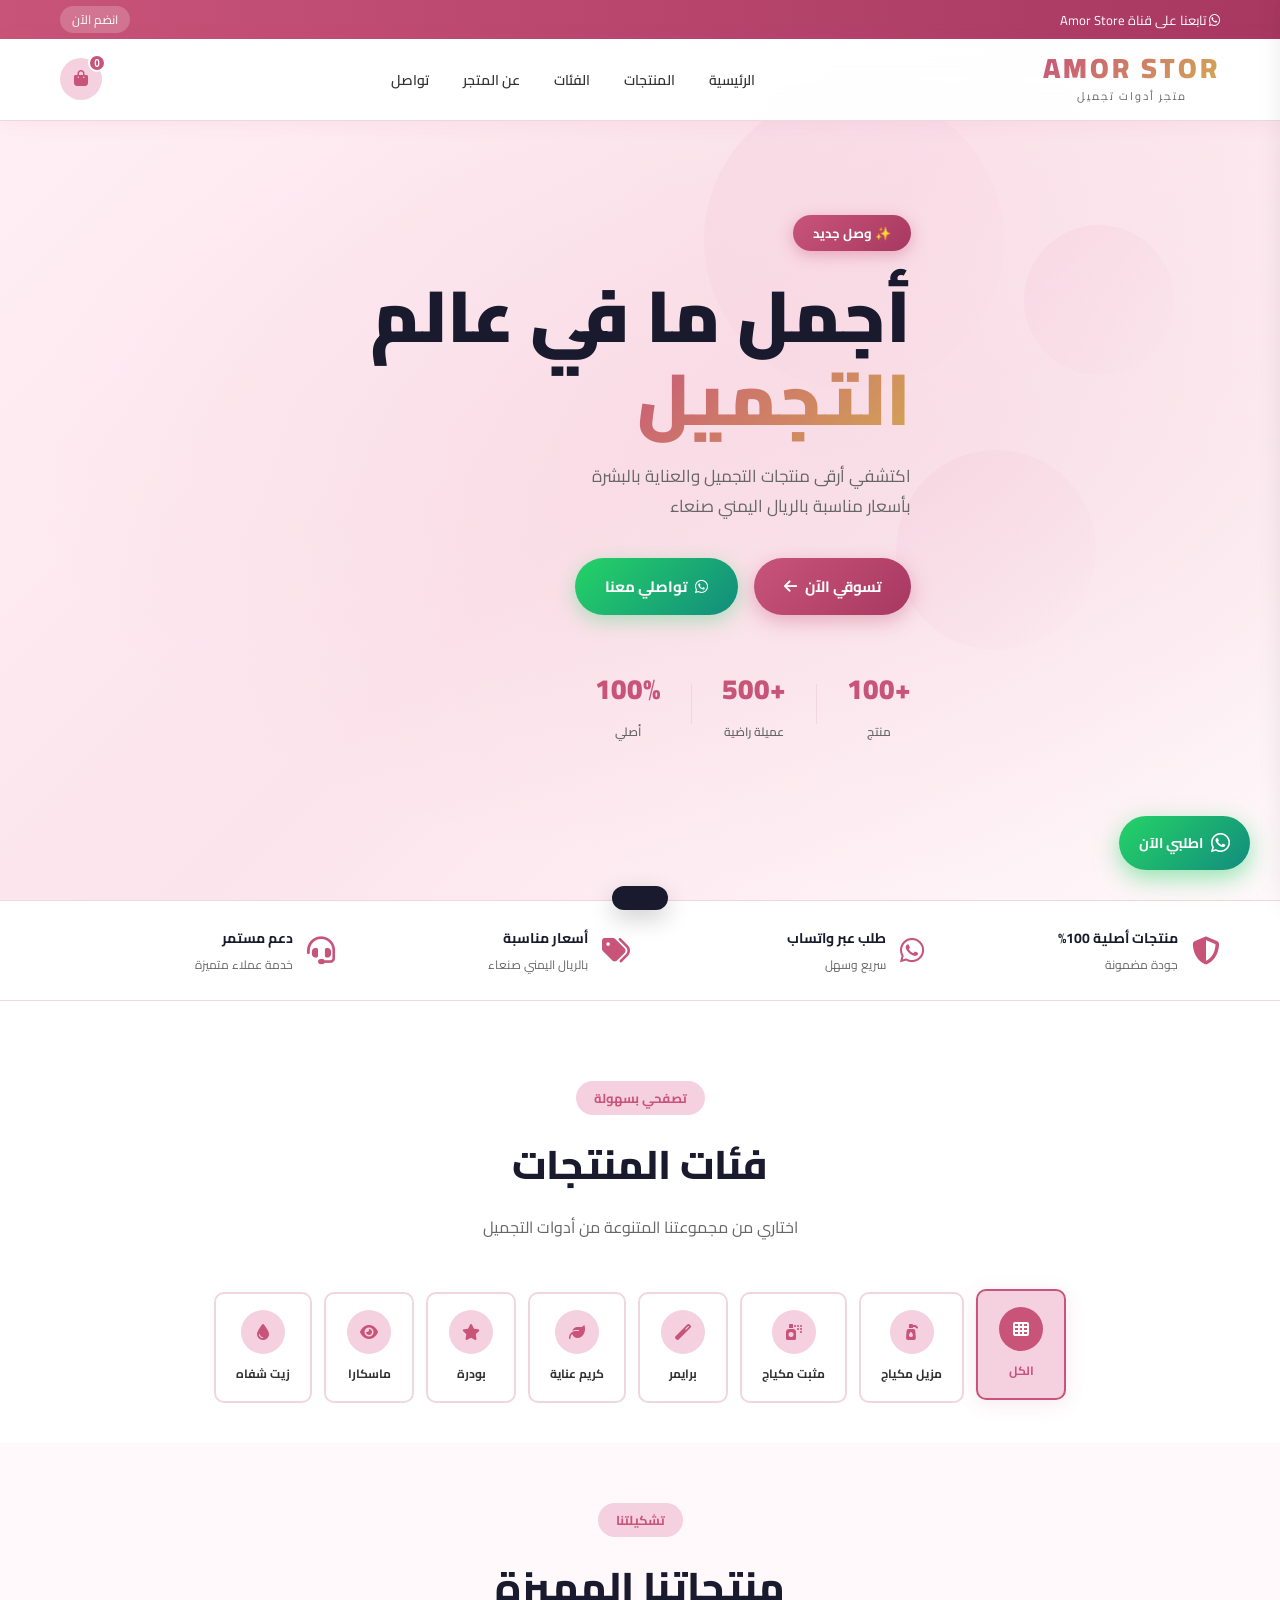
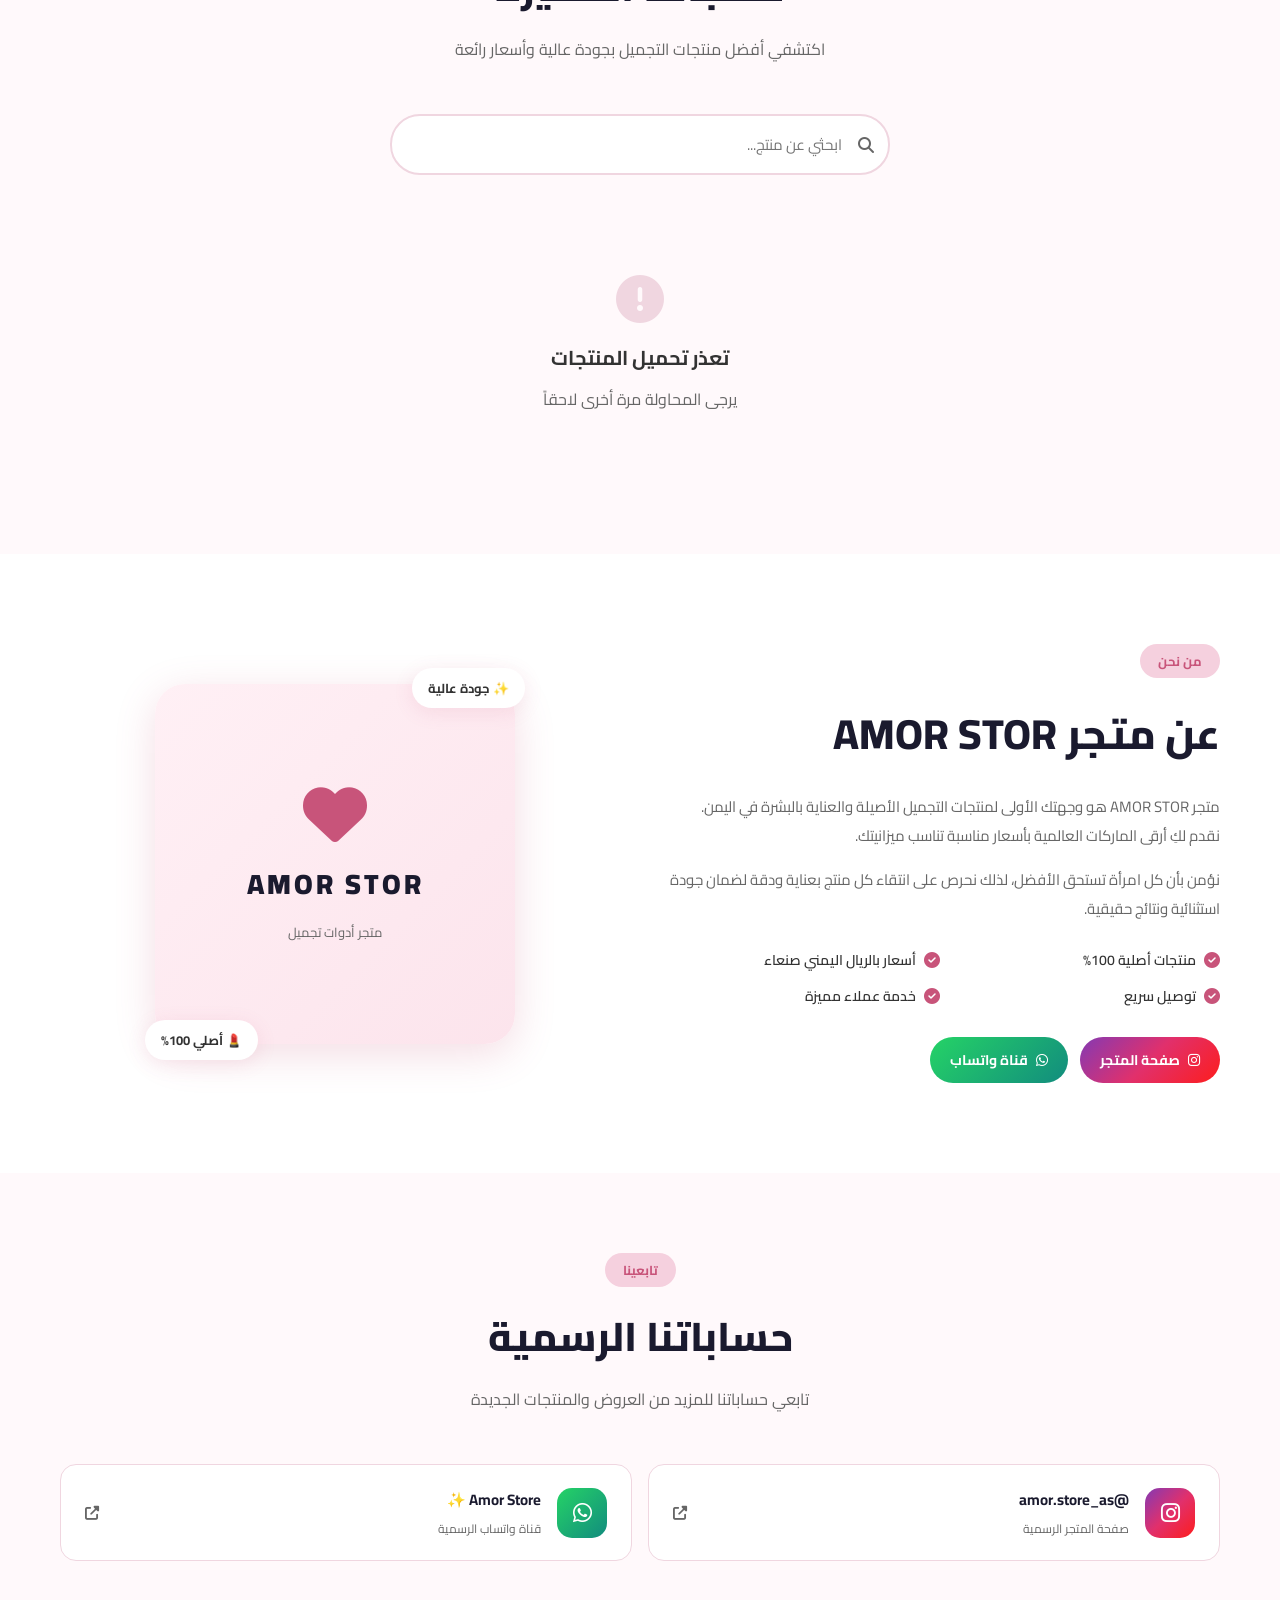
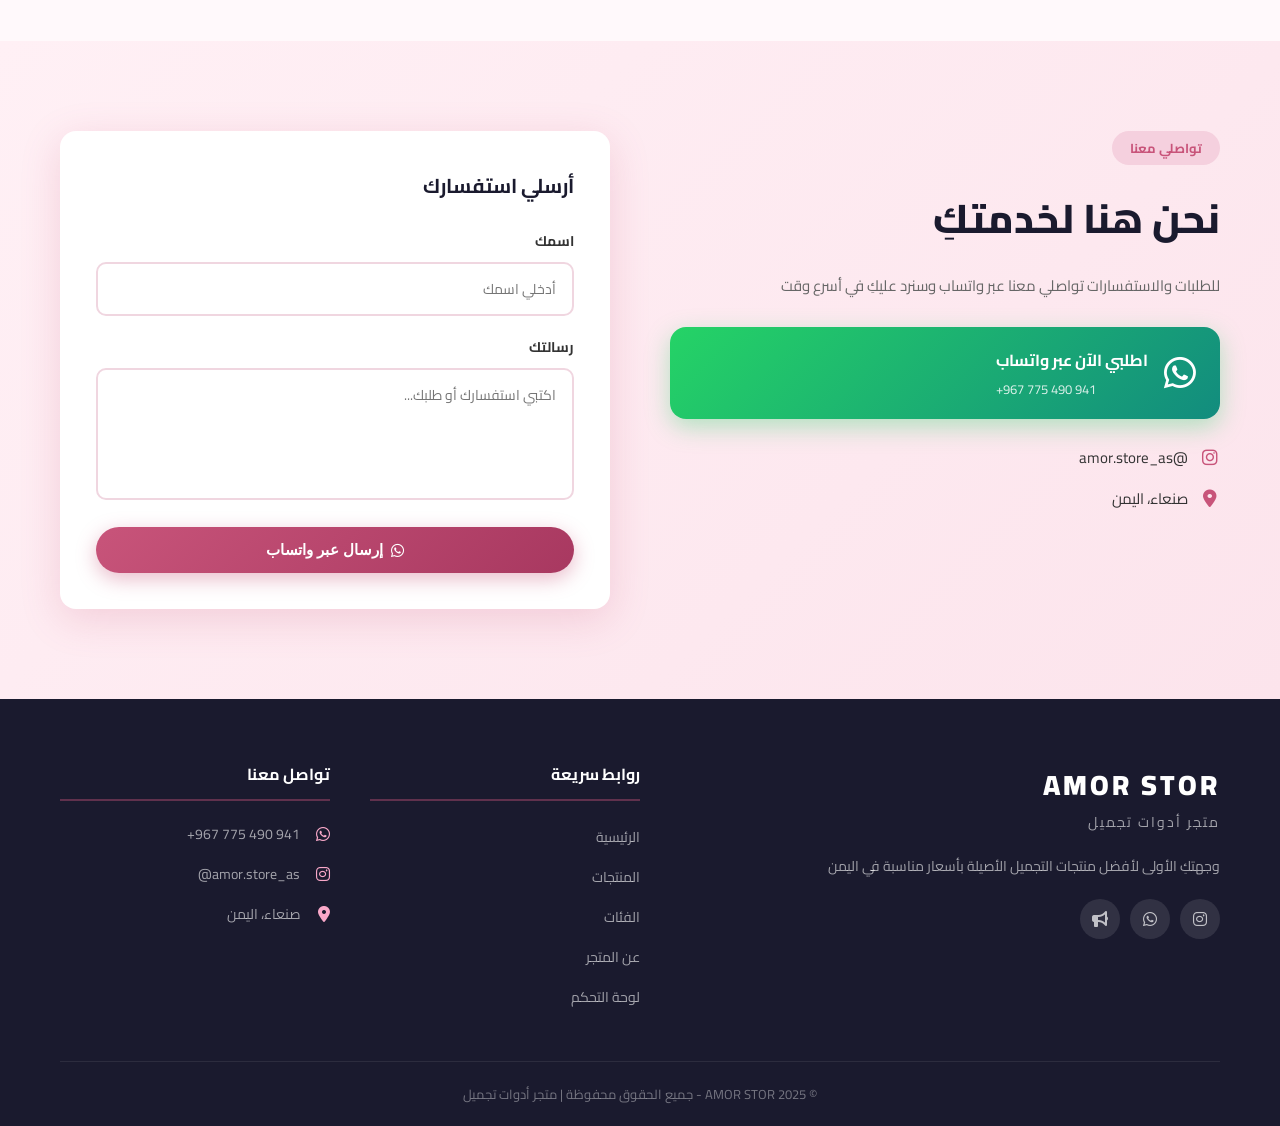
<file: index.html>
<!DOCTYPE html>
<html lang="ar" dir="rtl">
<head>
    <meta charset="UTF-8">
    <meta name="viewport" content="width=device-width, initial-scale=1.0">
    <title>AMOR STOR - متجر أدوات تجميل</title>
    <link rel="preconnect" href="https://fonts.googleapis.com">
    <link href="https://fonts.googleapis.com/css2?family=Cairo:wght@300;400;500;600;700;800;900&family=Playfair+Display:wght@400;700&display=swap" rel="stylesheet">
    <link rel="stylesheet" href="https://cdn.jsdelivr.net/npm/@fortawesome/fontawesome-free@6.4.0/css/all.min.css">
    <link rel="stylesheet" href="css/style.css">
</head>
<body>

    <!-- Header -->
    <header class="header" id="header">
        <div class="header-top">
            <div class="container">
                <div class="header-top-content">
                    <span><i class="fab fa-whatsapp"></i> تابعنا على قناة Amor Store</span>
                    <a href="https://whatsapp.com/channel/0029Vb7rcLSCRs1hEdObvf0m" target="_blank" class="header-link">انضم الآن</a>
                </div>
            </div>
        </div>
        <div class="header-main">
            <div class="container">
                <div class="header-content">
                    <div class="logo">
                        <h1 class="logo-name">AMOR STOR</h1>
                        <p class="logo-sub">متجر أدوات تجميل</p>
                    </div>
                    <nav class="nav" id="nav">
                        <ul>
                            <li><a href="#home">الرئيسية</a></li>
                            <li><a href="#products">المنتجات</a></li>
                            <li><a href="#categories">الفئات</a></li>
                            <li><a href="#about">عن المتجر</a></li>
                            <li><a href="#contact">تواصل</a></li>
                        </ul>
                    </nav>
                    <div class="header-actions">
                        <button class="cart-btn" id="cartBtn">
                            <i class="fas fa-shopping-bag"></i>
                            <span class="cart-count" id="cartCount">0</span>
                        </button>
                        <button class="menu-btn" id="menuBtn">
                            <i class="fas fa-bars"></i>
                        </button>
                    </div>
                </div>
            </div>
        </div>
    </header>

    <!-- Mobile Nav -->
    <div class="mobile-nav" id="mobileNav">
        <button class="close-nav" id="closeNav"><i class="fas fa-times"></i></button>
        <ul>
            <li><a href="#home" onclick="closeMobileNav()">الرئيسية</a></li>
            <li><a href="#products" onclick="closeMobileNav()">المنتجات</a></li>
            <li><a href="#categories" onclick="closeMobileNav()">الفئات</a></li>
            <li><a href="#about" onclick="closeMobileNav()">عن المتجر</a></li>
            <li><a href="#contact" onclick="closeMobileNav()">تواصل معنا</a></li>
        </ul>
        <div class="mobile-nav-social">
            <a href="https://www.instagram.com/amor.store_as" target="_blank"><i class="fab fa-instagram"></i></a>
            <a href="https://wa.me/967775490941" target="_blank"><i class="fab fa-whatsapp"></i></a>
        </div>
    </div>
    <div class="nav-overlay" id="navOverlay" onclick="closeMobileNav()"></div>

    <!-- Hero Section -->
    <section class="hero" id="home">
        <div class="hero-bg"></div>
        <div class="container">
            <div class="hero-content">
                <span class="hero-badge">✨ وصل جديد</span>
                <h2 class="hero-title">أجمل ما في عالم<br><span>التجميل</span></h2>
                <p class="hero-desc">اكتشفي أرقى منتجات التجميل والعناية بالبشرة<br>بأسعار مناسبة بالريال اليمني صنعاء</p>
                <div class="hero-btns">
                    <a href="#products" class="btn-primary">تسوقي الآن <i class="fas fa-arrow-left"></i></a>
                    <a href="https://wa.me/967775490941" target="_blank" class="btn-whatsapp"><i class="fab fa-whatsapp"></i> تواصلي معنا</a>
                </div>
                <div class="hero-stats">
                    <div class="stat">
                        <span class="stat-num">+100</span>
                        <span class="stat-label">منتج</span>
                    </div>
                    <div class="stat-divider"></div>
                    <div class="stat">
                        <span class="stat-num">+500</span>
                        <span class="stat-label">عميلة راضية</span>
                    </div>
                    <div class="stat-divider"></div>
                    <div class="stat">
                        <span class="stat-num">100%</span>
                        <span class="stat-label">أصلي</span>
                    </div>
                </div>
            </div>
        </div>
        <div class="hero-shapes">
            <div class="shape shape-1"></div>
            <div class="shape shape-2"></div>
            <div class="shape shape-3"></div>
        </div>
    </section>

    <!-- Features Bar -->
    <section class="features-bar">
        <div class="container">
            <div class="features-grid">
                <div class="feature-item">
                    <i class="fas fa-shield-alt"></i>
                    <div>
                        <h4>منتجات أصلية 100%</h4>
                        <p>جودة مضمونة</p>
                    </div>
                </div>
                <div class="feature-item">
                    <i class="fab fa-whatsapp"></i>
                    <div>
                        <h4>طلب عبر واتساب</h4>
                        <p>سريع وسهل</p>
                    </div>
                </div>
                <div class="feature-item">
                    <i class="fas fa-tags"></i>
                    <div>
                        <h4>أسعار مناسبة</h4>
                        <p>بالريال اليمني صنعاء</p>
                    </div>
                </div>
                <div class="feature-item">
                    <i class="fas fa-headset"></i>
                    <div>
                        <h4>دعم مستمر</h4>
                        <p>خدمة عملاء متميزة</p>
                    </div>
                </div>
            </div>
        </div>
    </section>

    <!-- Categories -->
    <section class="categories" id="categories">
        <div class="container">
            <div class="section-header">
                <span class="section-tag">تصفحي بسهولة</span>
                <h2>فئات المنتجات</h2>
                <p>اختاري من مجموعتنا المتنوعة من أدوات التجميل</p>
            </div>
            <div class="categories-grid" id="categoriesGrid">
                <div class="category-card active" data-cat="all">
                    <div class="cat-icon"><i class="fas fa-th"></i></div>
                    <span>الكل</span>
                </div>
                <div class="category-card" data-cat="مزيل مكياج">
                    <div class="cat-icon"><i class="fas fa-pump-soap"></i></div>
                    <span>مزيل مكياج</span>
                </div>
                <div class="category-card" data-cat="مثبت مكياج">
                    <div class="cat-icon"><i class="fas fa-spray-can"></i></div>
                    <span>مثبت مكياج</span>
                </div>
                <div class="category-card" data-cat="برايمر">
                    <div class="cat-icon"><i class="fas fa-magic"></i></div>
                    <span>برايمر</span>
                </div>
                <div class="category-card" data-cat="كريم عناية">
                    <div class="cat-icon"><i class="fas fa-leaf"></i></div>
                    <span>كريم عناية</span>
                </div>
                <div class="category-card" data-cat="بودرة">
                    <div class="cat-icon"><i class="fas fa-star"></i></div>
                    <span>بودرة</span>
                </div>
                <div class="category-card" data-cat="ماسكارا">
                    <div class="cat-icon"><i class="fas fa-eye"></i></div>
                    <span>ماسكارا</span>
                </div>
                <div class="category-card" data-cat="زيت شفاه">
                    <div class="cat-icon"><i class="fas fa-tint"></i></div>
                    <span>زيت شفاه</span>
                </div>
            </div>
        </div>
    </section>

    <!-- Products Section -->
    <section class="products-section" id="products">
        <div class="container">
            <div class="section-header">
                <span class="section-tag">تشكيلتنا</span>
                <h2>منتجاتنا المميزة</h2>
                <p>اكتشفي أفضل منتجات التجميل بجودة عالية وأسعار رائعة</p>
            </div>
            <div class="search-bar">
                <i class="fas fa-search"></i>
                <input type="text" id="searchInput" placeholder="ابحثي عن منتج..." oninput="filterProducts()">
            </div>
            <div class="products-grid" id="productsGrid">
                <!-- Products loaded dynamically -->
                <div class="loading-spinner">
                    <div class="spinner"></div>
                    <p>جاري تحميل المنتجات...</p>
                </div>
            </div>
            <div class="load-more-container" id="loadMoreContainer" style="display:none;">
                <button class="btn-load-more" id="loadMoreBtn" onclick="loadMore()">تحميل المزيد <i class="fas fa-chevron-down"></i></button>
            </div>
        </div>
    </section>

    <!-- About Section -->
    <section class="about" id="about">
        <div class="container">
            <div class="about-grid">
                <div class="about-content">
                    <span class="section-tag">من نحن</span>
                    <h2>عن متجر AMOR STOR</h2>
                    <p>متجر AMOR STOR هو وجهتك الأولى لمنتجات التجميل الأصيلة والعناية بالبشرة في اليمن. نقدم لكِ أرقى الماركات العالمية بأسعار مناسبة تناسب ميزانيتك.</p>
                    <p>نؤمن بأن كل امرأة تستحق الأفضل، لذلك نحرص على انتقاء كل منتج بعناية ودقة لضمان جودة استثنائية ونتائج حقيقية.</p>
                    <div class="about-features">
                        <div class="about-feat"><i class="fas fa-check-circle"></i> منتجات أصلية 100%</div>
                        <div class="about-feat"><i class="fas fa-check-circle"></i> أسعار بالريال اليمني صنعاء</div>
                        <div class="about-feat"><i class="fas fa-check-circle"></i> توصيل سريع</div>
                        <div class="about-feat"><i class="fas fa-check-circle"></i> خدمة عملاء مميزة</div>
                    </div>
                    <div class="about-social">
                        <a href="https://www.instagram.com/amor.store_as" target="_blank" class="social-btn instagram">
                            <i class="fab fa-instagram"></i> صفحة المتجر
                        </a>
                        <a href="https://whatsapp.com/channel/0029Vb7rcLSCRs1hEdObvf0m" target="_blank" class="social-btn whatsapp">
                            <i class="fab fa-whatsapp"></i> قناة واتساب
                        </a>
                    </div>
                </div>
                <div class="about-image">
                    <div class="about-img-box">
                        <div class="about-badge-1">✨ جودة عالية</div>
                        <div class="about-badge-2">💄 أصلي 100%</div>
                        <div class="about-img-inner">
                            <i class="fas fa-heart"></i>
                            <span>AMOR STOR</span>
                            <small>متجر أدوات تجميل</small>
                        </div>
                    </div>
                </div>
            </div>
        </div>
    </section>

    <!-- Instagram Section -->
    <section class="instagram-section">
        <div class="container">
            <div class="section-header">
                <span class="section-tag">تابعينا</span>
                <h2>حساباتنا الرسمية</h2>
                <p>تابعي حساباتنا للمزيد من العروض والمنتجات الجديدة</p>
            </div>
            <div class="instagram-cards">
                <a href="https://www.instagram.com/amor.store_as" target="_blank" class="insta-card">
                    <div class="insta-icon"><i class="fab fa-instagram"></i></div>
                    <div class="insta-info">
                        <h4>@amor.store_as</h4>
                        <p>صفحة المتجر الرسمية</p>
                    </div>
                    <i class="fas fa-external-link-alt"></i>
                </a>
                <a href="https://whatsapp.com/channel/0029Vb7rcLSCRs1hEdObvf0m" target="_blank" class="insta-card whatsapp-card">
                    <div class="insta-icon whatsapp-icon"><i class="fab fa-whatsapp"></i></div>
                    <div class="insta-info">
                        <h4>Amor Store ✨</h4>
                        <p>قناة واتساب الرسمية</p>
                    </div>
                    <i class="fas fa-external-link-alt"></i>
                </a>
            </div>
        </div>
    </section>

    <!-- Contact Section -->
    <section class="contact" id="contact">
        <div class="container">
            <div class="contact-grid">
                <div class="contact-info">
                    <span class="section-tag">تواصلي معنا</span>
                    <h2>نحن هنا لخدمتكِ</h2>
                    <p>للطلبات والاستفسارات تواصلي معنا عبر واتساب وسنرد عليكِ في أسرع وقت</p>
                    <a href="https://wa.me/967775490941" target="_blank" class="whatsapp-big-btn">
                        <i class="fab fa-whatsapp"></i>
                        <div>
                            <span>اطلبي الآن عبر واتساب</span>
                            <small>+967 775 490 941</small>
                        </div>
                    </a>
                    <div class="contact-details">
                        <div class="contact-item">
                            <i class="fab fa-instagram"></i>
                            <span>@amor.store_as</span>
                        </div>
                        <div class="contact-item">
                            <i class="fas fa-map-marker-alt"></i>
                            <span>صنعاء، اليمن</span>
                        </div>
                    </div>
                </div>
                <div class="contact-form-box">
                    <h3>أرسلي استفسارك</h3>
                    <form id="contactForm" onsubmit="sendWhatsApp(event)">
                        <div class="form-group">
                            <label>اسمك</label>
                            <input type="text" id="userName" placeholder="أدخلي اسمك" required>
                        </div>
                        <div class="form-group">
                            <label>رسالتك</label>
                            <textarea id="userMessage" placeholder="اكتبي استفسارك أو طلبك..." required rows="4"></textarea>
                        </div>
                        <button type="submit" class="btn-primary full-width">
                            <i class="fab fa-whatsapp"></i> إرسال عبر واتساب
                        </button>
                    </form>
                </div>
            </div>
        </div>
    </section>

    <!-- Footer -->
    <footer class="footer">
        <div class="container">
            <div class="footer-grid">
                <div class="footer-brand">
                    <h3 class="footer-logo">AMOR STOR</h3>
                    <p class="footer-logo-sub">متجر أدوات تجميل</p>
                    <p>وجهتكِ الأولى لأفضل منتجات التجميل الأصيلة بأسعار مناسبة في اليمن</p>
                    <div class="footer-social">
                        <a href="https://www.instagram.com/amor.store_as" target="_blank"><i class="fab fa-instagram"></i></a>
                        <a href="https://wa.me/967775490941" target="_blank"><i class="fab fa-whatsapp"></i></a>
                        <a href="https://whatsapp.com/channel/0029Vb7rcLSCRs1hEdObvf0m" target="_blank"><i class="fas fa-bullhorn"></i></a>
                    </div>
                </div>
                <div class="footer-links">
                    <h4>روابط سريعة</h4>
                    <ul>
                        <li><a href="#home">الرئيسية</a></li>
                        <li><a href="#products">المنتجات</a></li>
                        <li><a href="#categories">الفئات</a></li>
                        <li><a href="#about">عن المتجر</a></li>
                        <li><a href="admin.html">لوحة التحكم</a></li>
                    </ul>
                </div>
                <div class="footer-contact">
                    <h4>تواصل معنا</h4>
                    <div class="footer-contact-item">
                        <i class="fab fa-whatsapp"></i>
                        <a href="https://wa.me/967775490941">+967 775 490 941</a>
                    </div>
                    <div class="footer-contact-item">
                        <i class="fab fa-instagram"></i>
                        <a href="https://www.instagram.com/amor.store_as" target="_blank">@amor.store_as</a>
                    </div>
                    <div class="footer-contact-item">
                        <i class="fas fa-map-marker-alt"></i>
                        <span>صنعاء، اليمن</span>
                    </div>
                </div>
            </div>
            <div class="footer-bottom">
                <p>© 2025 AMOR STOR - جميع الحقوق محفوظة | متجر أدوات تجميل</p>
            </div>
        </div>
    </footer>

    <!-- Cart Modal -->
    <div class="cart-modal" id="cartModal">
        <div class="cart-overlay" onclick="toggleCart()"></div>
        <div class="cart-panel">
            <div class="cart-header">
                <h3><i class="fas fa-shopping-bag"></i> سلة المشتريات</h3>
                <button onclick="toggleCart()"><i class="fas fa-times"></i></button>
            </div>
            <div class="cart-body" id="cartBody">
                <div class="empty-cart">
                    <i class="fas fa-shopping-bag"></i>
                    <p>سلتك فارغة</p>
                    <a href="#products" onclick="toggleCart()" class="btn-primary">تسوقي الآن</a>
                </div>
            </div>
            <div class="cart-footer" id="cartFooter" style="display:none;">
                <div class="cart-total">
                    <span>الإجمالي:</span>
                    <strong id="cartTotal">0 ريال</strong>
                </div>
                <button class="whatsapp-order-btn" onclick="orderViaWhatsApp()">
                    <i class="fab fa-whatsapp"></i> اطلبي عبر واتساب
                </button>
            </div>
        </div>
    </div>

    <!-- Product Quick View Modal -->
    <div class="product-modal" id="productModal">
        <div class="modal-overlay" onclick="closeProductModal()"></div>
        <div class="modal-content">
            <button class="modal-close" onclick="closeProductModal()"><i class="fas fa-times"></i></button>
            <div id="modalContent"></div>
        </div>
    </div>

    <!-- Toast Notification -->
    <div class="toast" id="toast"></div>

    <!-- WhatsApp Float Button -->
    <a href="https://wa.me/967775490941" target="_blank" class="whatsapp-float">
        <i class="fab fa-whatsapp"></i>
        <span>اطلبي الآن</span>
    </a>

    <script src="js/db.js"></script>
    <script src="js/main.js"></script>
</body>
</html>
</file>
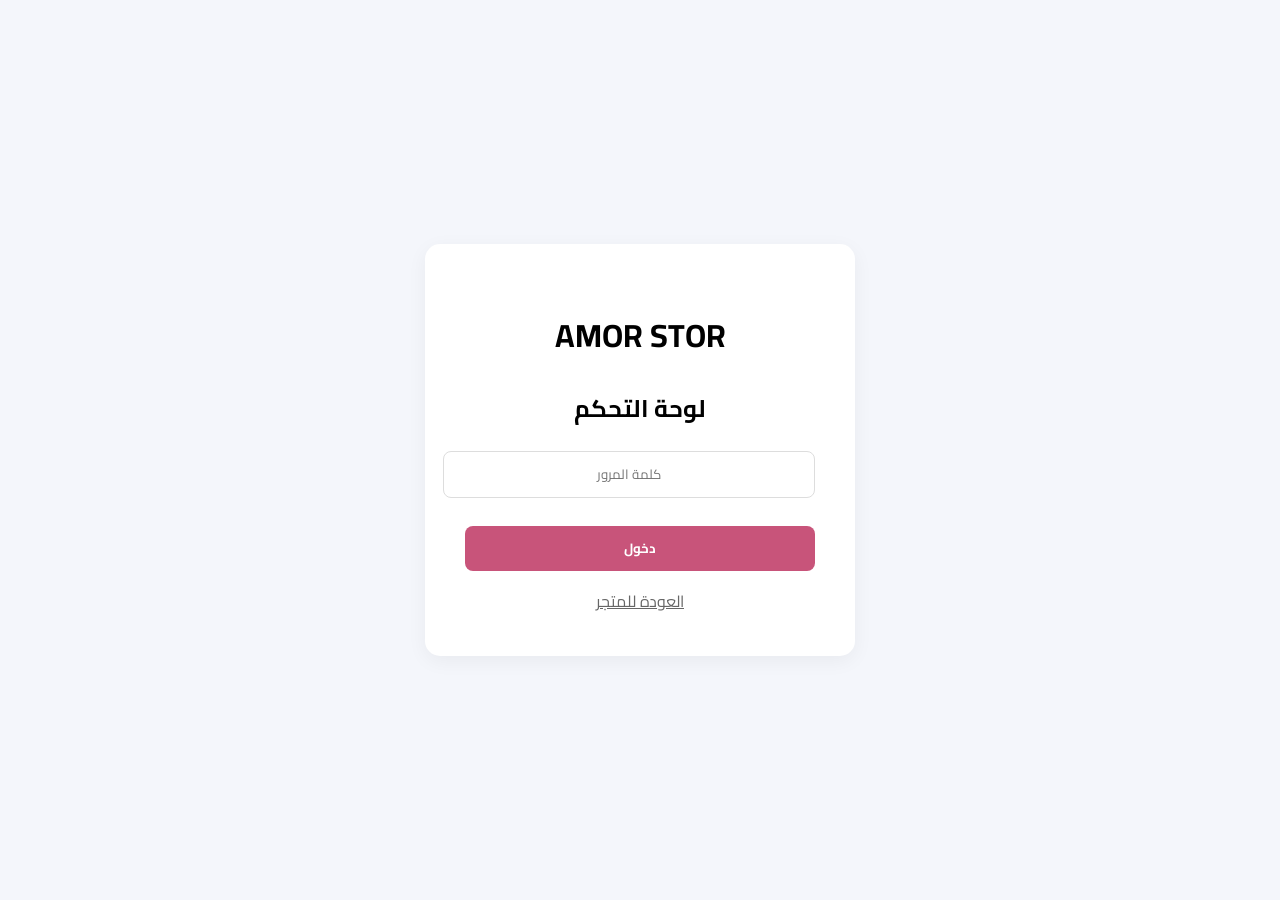
<file: admin.html>
<!DOCTYPE html>
<html lang="ar" dir="rtl">
<head>
    <meta charset="UTF-8">
    <meta name="viewport" content="width=device-width, initial-scale=1.0">
    <title>لوحة التحكم - AMOR STOR</title>
    <link href="https://fonts.googleapis.com/css2?family=Cairo:wght@400;600;700;800&display=swap" rel="stylesheet">
    <link rel="stylesheet" href="css/admin.css">
</head>
<body>
    <div class="login-screen" id="loginScreen">
        <div class="login-box">
            <h1>AMOR STOR</h1>
            <h2>لوحة التحكم</h2>
            <form onsubmit="adminLogin(event)">
                <input type="password" id="adminPass" placeholder="كلمة المرور" required class="login-field">
                <p id="loginError" style="color:red; font-size:13px; margin-bottom:10px;"></p>
                <button type="submit" class="login-btn">دخول</button>
            </form>
            <a href="index.html" style="display:block; margin-top:15px; color:#666;">العودة للمتجر</a>
        </div>
    </div>

    <div class="admin-panel" id="adminPanel" style="display:none;">
        <div class="sidebar">
            <h2>AMOR STOR</h2>
            <nav>
                <button onclick="showSection('products')">المنتجات</button>
                <button onclick="showSection('add')">إضافة منتج</button>
                <button onclick="adminLogout()" style="background:#ff4757;">خروج</button>
            </nav>
        </div>
        <div class="content">
            <section id="section-products" class="section active">
                <h2>إدارة المنتجات</h2>
                <table border="1" width="100%" style="border-collapse:collapse;">
                    <thead><tr><th>الصورة</th><th>الاسم</th><th>الفئة</th><th>السعر</th><th>الإجراءات</th></tr></thead>
                    <tbody id="productsTableBody"></tbody>
                </table>
            </section>
            <section id="section-add" class="section">
                <h2 id="formTitle">إضافة منتج جديد</h2>
                <form id="productForm" onsubmit="saveProduct(event)">
                    <input type="hidden" id="editProductId">
                    <input type="text" id="pName" placeholder="اسم المنتج" required>
                    <input type="text" id="pCategory" list="categoriesList" placeholder="أدخل قسم جديد أو اختر من القائمة" required>
                    <datalist id="categoriesList"></datalist>
                    <input type="number" id="pPrice" placeholder="السعر" required>
                    <textarea id="pDescription" placeholder="الوصف"></textarea>
                    <input type="text" id="pImageUrl" placeholder="اسم ملف الصورة (مثلاً 1000693861.jpg)">
                    <button type="submit" class="login-btn">حفظ</button>
                </form>
            </section>
        </div>
    </div>
    <script src="js/db.js"></script>
    <script src="js/admin.js"></script>
</body>
</html>
</file>
<file: css/style.css>
/* ===== AMOR STOR - متجر أدوات تجميل ===== */
/* Root Variables */
:root {
    --primary: #c8547a;
    --primary-dark: #a83860;
    --primary-light: #f5d0de;
    --secondary: #f9a8c9;
    --gold: #d4a853;
    --dark: #1a1a2e;
    --dark2: #16213e;
    --text: #333;
    --text-light: #666;
    --bg: #fff9fb;
    --white: #ffffff;
    --border: #f0d6e0;
    --shadow: 0 4px 20px rgba(200, 84, 122, 0.12);
    --shadow-lg: 0 10px 40px rgba(200, 84, 122, 0.2);
    --radius: 16px;
    --radius-sm: 10px;
    --transition: all 0.35s ease;
}

/* Reset */
*, *::before, *::after { box-sizing: border-box; margin: 0; padding: 0; }
html { scroll-behavior: smooth; }
body {
    font-family: 'Cairo', sans-serif;
    background: var(--bg);
    color: var(--text);
    direction: rtl;
    overflow-x: hidden;
}
a { text-decoration: none; color: inherit; }
img { max-width: 100%; display: block; }
ul { list-style: none; }

/* Container */
.container { max-width: 1200px; margin: 0 auto; padding: 0 20px; }

/* ===== HEADER ===== */
.header { position: fixed; top: 0; width: 100%; z-index: 1000; transition: var(--transition); }

.header-top {
    background: linear-gradient(90deg, var(--primary), var(--primary-dark));
    padding: 6px 0;
    font-size: 13px;
    color: white;
}
.header-top-content {
    display: flex; justify-content: space-between; align-items: center;
}
.header-link {
    background: rgba(255,255,255,0.2);
    padding: 2px 12px;
    border-radius: 20px;
    font-size: 12px;
    transition: var(--transition);
}
.header-link:hover { background: rgba(255,255,255,0.35); }

.header-main {
    background: rgba(255,255,255,0.97);
    backdrop-filter: blur(20px);
    border-bottom: 1px solid var(--border);
    box-shadow: 0 2px 20px rgba(200,84,122,0.08);
}
.header-content {
    display: flex; align-items: center; justify-content: space-between;
    padding: 14px 0;
}

/* Logo */
.logo { text-align: center; }
.logo-name {
    font-size: 28px; font-weight: 900; letter-spacing: 3px;
    background: linear-gradient(135deg, var(--primary), var(--gold));
    -webkit-background-clip: text; -webkit-text-fill-color: transparent;
    line-height: 1.1;
}
.logo-sub {
    font-size: 11px; color: var(--text-light); letter-spacing: 2px;
    text-align: center; margin-top: 2px;
}

/* Nav */
.nav ul { display: flex; gap: 6px; align-items: center; }
.nav ul li a {
    padding: 8px 14px; border-radius: 25px; font-size: 14px; font-weight: 600;
    color: var(--text); transition: var(--transition); position: relative;
}
.nav ul li a:hover {
    color: var(--primary); background: var(--primary-light);
}

/* Header Actions */
.header-actions { display: flex; align-items: center; gap: 12px; }
.cart-btn {
    position: relative; background: var(--primary-light);
    border: none; border-radius: 50%; width: 42px; height: 42px;
    cursor: pointer; color: var(--primary); font-size: 16px;
    transition: var(--transition);
}
.cart-btn:hover { background: var(--primary); color: white; transform: scale(1.05); }
.cart-count {
    position: absolute; top: -4px; right: -4px;
    background: var(--primary); color: white;
    border-radius: 50%; width: 18px; height: 18px;
    font-size: 10px; font-weight: 700;
    display: flex; align-items: center; justify-content: center;
    border: 2px solid white;
}
.menu-btn {
    display: none; background: var(--primary); color: white;
    border: none; border-radius: 10px; width: 40px; height: 40px;
    cursor: pointer; font-size: 16px; transition: var(--transition);
}

/* ===== MOBILE NAV ===== */
.mobile-nav {
    position: fixed; top: 0; right: -300px; width: 280px; height: 100vh;
    background: white; z-index: 2000; padding: 70px 30px 30px;
    transition: var(--transition); box-shadow: -10px 0 30px rgba(0,0,0,0.15);
}
.mobile-nav.active { right: 0; }
.mobile-nav ul { display: flex; flex-direction: column; gap: 8px; margin-bottom: 30px; }
.mobile-nav ul li a {
    display: block; padding: 12px 16px; border-radius: var(--radius-sm);
    font-size: 16px; font-weight: 600; color: var(--text); transition: var(--transition);
}
.mobile-nav ul li a:hover { background: var(--primary-light); color: var(--primary); }
.close-nav {
    position: absolute; top: 20px; left: 20px; background: var(--primary-light);
    border: none; border-radius: 50%; width: 36px; height: 36px;
    cursor: pointer; color: var(--primary); font-size: 16px;
}
.mobile-nav-social { display: flex; gap: 16px; justify-content: center; }
.mobile-nav-social a {
    width: 44px; height: 44px; border-radius: 50%;
    background: var(--primary-light); color: var(--primary);
    display: flex; align-items: center; justify-content: center;
    font-size: 18px; transition: var(--transition);
}
.mobile-nav-social a:hover { background: var(--primary); color: white; }
.nav-overlay {
    display: none; position: fixed; inset: 0; background: rgba(0,0,0,0.5); z-index: 1500;
}
.nav-overlay.active { display: block; }

/* ===== HERO ===== */
.hero {
    min-height: 100vh; position: relative; display: flex; align-items: center;
    padding: 140px 0 80px; overflow: hidden;
    background: linear-gradient(135deg, #fff0f5 0%, #fce4ec 50%, #fff9fb 100%);
}
.hero-bg {
    position: absolute; inset: 0;
    background: radial-gradient(ellipse at 70% 50%, rgba(200,84,122,0.08) 0%, transparent 70%);
}
.hero-content { position: relative; z-index: 2; max-width: 620px; }
.hero-badge {
    display: inline-block;
    background: linear-gradient(135deg, var(--primary), var(--primary-dark));
    color: white; padding: 6px 20px; border-radius: 25px;
    font-size: 13px; font-weight: 700; margin-bottom: 24px;
    box-shadow: 0 4px 15px rgba(200,84,122,0.4);
}
.hero-title {
    font-size: clamp(38px, 6vw, 72px); font-weight: 900;
    line-height: 1.15; margin-bottom: 20px; color: var(--dark);
}
.hero-title span {
    background: linear-gradient(135deg, var(--primary), var(--gold));
    -webkit-background-clip: text; -webkit-text-fill-color: transparent;
}
.hero-desc { font-size: 17px; color: var(--text-light); line-height: 1.8; margin-bottom: 36px; }

.hero-btns { display: flex; gap: 16px; flex-wrap: wrap; margin-bottom: 48px; }

.btn-primary {
    background: linear-gradient(135deg, var(--primary), var(--primary-dark));
    color: white; padding: 14px 30px; border-radius: 30px;
    font-size: 15px; font-weight: 700; border: none; cursor: pointer;
    display: inline-flex; align-items: center; gap: 8px;
    transition: var(--transition); box-shadow: 0 6px 20px rgba(200,84,122,0.4);
}
.btn-primary:hover { transform: translateY(-2px); box-shadow: 0 10px 30px rgba(200,84,122,0.5); }
.btn-primary.full-width { width: 100%; justify-content: center; }

.btn-whatsapp {
    background: linear-gradient(135deg, #25d366, #128c7e);
    color: white; padding: 14px 30px; border-radius: 30px;
    font-size: 15px; font-weight: 700;
    display: inline-flex; align-items: center; gap: 8px;
    transition: var(--transition); box-shadow: 0 6px 20px rgba(37,211,102,0.35);
}
.btn-whatsapp:hover { transform: translateY(-2px); box-shadow: 0 10px 30px rgba(37,211,102,0.5); }

.hero-stats { display: flex; align-items: center; gap: 30px; }
.stat { text-align: center; }
.stat-num { display: block; font-size: 28px; font-weight: 900; color: var(--primary); }
.stat-label { font-size: 12px; color: var(--text-light); font-weight: 600; }
.stat-divider { width: 1px; height: 40px; background: var(--border); }

/* Hero Shapes */
.hero-shapes { position: absolute; inset: 0; pointer-events: none; }
.shape {
    position: absolute; border-radius: 50%;
    background: linear-gradient(135deg, var(--primary-light), transparent);
    opacity: 0.5; animation: float 6s ease-in-out infinite;
}
.shape-1 { width: 300px; height: 300px; top: 10%; left: 55%; animation-delay: 0s; }
.shape-2 { width: 200px; height: 200px; top: 50%; left: 70%; animation-delay: 2s; }
.shape-3 { width: 150px; height: 150px; top: 25%; left: 80%; animation-delay: 4s; }
@keyframes float {
    0%, 100% { transform: translateY(0) rotate(0deg); }
    50% { transform: translateY(-20px) rotate(10deg); }
}

/* ===== FEATURES BAR ===== */
.features-bar { background: white; padding: 24px 0; border-top: 1px solid var(--border); border-bottom: 1px solid var(--border); }
.features-grid { display: grid; grid-template-columns: repeat(4, 1fr); gap: 20px; }
.feature-item { display: flex; align-items: center; gap: 14px; }
.feature-item i { font-size: 28px; color: var(--primary); }
.feature-item h4 { font-size: 14px; font-weight: 700; color: var(--dark); margin-bottom: 2px; }
.feature-item p { font-size: 12px; color: var(--text-light); }

/* ===== SECTION STYLES ===== */
.section-header { text-align: center; margin-bottom: 50px; }
.section-tag {
    display: inline-block;
    background: var(--primary-light); color: var(--primary);
    padding: 5px 18px; border-radius: 20px; font-size: 13px; font-weight: 700;
    margin-bottom: 12px;
}
.section-header h2 { font-size: clamp(26px, 4vw, 40px); font-weight: 800; color: var(--dark); margin-bottom: 10px; }
.section-header p { color: var(--text-light); font-size: 16px; }

/* ===== CATEGORIES ===== */
.categories { padding: 80px 0 40px; background: white; }
.categories-grid { display: flex; gap: 12px; flex-wrap: wrap; justify-content: center; }
.category-card {
    display: flex; flex-direction: column; align-items: center; gap: 8px;
    padding: 16px 20px; border-radius: var(--radius-sm);
    border: 2px solid var(--border); background: white;
    cursor: pointer; transition: var(--transition); min-width: 90px;
}
.category-card:hover, .category-card.active {
    border-color: var(--primary); background: var(--primary-light);
    transform: translateY(-3px); box-shadow: var(--shadow);
}
.cat-icon { width: 44px; height: 44px; border-radius: 50%; background: var(--primary-light); display: flex; align-items: center; justify-content: center; color: var(--primary); font-size: 16px; transition: var(--transition); }
.category-card:hover .cat-icon, .category-card.active .cat-icon { background: var(--primary); color: white; }
.category-card span { font-size: 12px; font-weight: 700; color: var(--text); }
.category-card:hover span, .category-card.active span { color: var(--primary); }

/* ===== PRODUCTS SECTION ===== */
.products-section { padding: 60px 0 80px; background: var(--bg); }
.search-bar {
    position: relative; max-width: 500px; margin: 0 auto 40px;
}
.search-bar i { position: absolute; right: 16px; top: 50%; transform: translateY(-50%); color: var(--text-light); }
.search-bar input {
    width: 100%; padding: 14px 46px 14px 20px; border-radius: 30px;
    border: 2px solid var(--border); font-size: 15px; font-family: 'Cairo', sans-serif;
    outline: none; transition: var(--transition); background: white;
}
.search-bar input:focus { border-color: var(--primary); box-shadow: 0 0 0 4px rgba(200,84,122,0.1); }

.products-grid {
    display: grid; grid-template-columns: repeat(auto-fill, minmax(260px, 1fr));
    gap: 24px;
}

/* Product Card */
.product-card {
    background: white; border-radius: var(--radius); overflow: hidden;
    box-shadow: 0 2px 15px rgba(0,0,0,0.06);
    transition: var(--transition); position: relative;
    border: 1px solid var(--border);
}
.product-card:hover { transform: translateY(-6px); box-shadow: var(--shadow-lg); }
.product-img-wrapper {
    position: relative; overflow: hidden;
    background: linear-gradient(135deg, #fff0f5, #fce4ec);
    height: 240px;
}
.product-img-wrapper img {
    width: 100%; height: 100%; object-fit: cover;
    transition: transform 0.5s ease;
}
.product-card:hover .product-img-wrapper img { transform: scale(1.08); }
.product-badge {
    position: absolute; top: 12px; right: 12px;
    background: linear-gradient(135deg, var(--primary), var(--primary-dark));
    color: white; padding: 4px 12px; border-radius: 20px;
    font-size: 11px; font-weight: 700;
}
.product-badge.featured { background: linear-gradient(135deg, var(--gold), #c8860a); }
.product-actions {
    position: absolute; bottom: 12px; left: 0; right: 0;
    display: flex; justify-content: center; gap: 8px;
    transform: translateY(60px); transition: var(--transition);
}
.product-card:hover .product-actions { transform: translateY(0); }
.action-btn {
    background: white; border: none; border-radius: 50%;
    width: 38px; height: 38px; cursor: pointer; color: var(--primary);
    font-size: 15px; box-shadow: 0 4px 12px rgba(0,0,0,0.15);
    display: flex; align-items: center; justify-content: center;
    transition: var(--transition);
}
.action-btn:hover { background: var(--primary); color: white; }
.product-info { padding: 18px; }
.product-category {
    font-size: 11px; color: var(--primary); font-weight: 700;
    text-transform: uppercase; letter-spacing: 1px; margin-bottom: 6px;
}
.product-name { font-size: 15px; font-weight: 700; color: var(--dark); margin-bottom: 8px; line-height: 1.4; }
.product-desc { font-size: 12px; color: var(--text-light); line-height: 1.6; margin-bottom: 14px; display: -webkit-box; -webkit-line-clamp: 2; -webkit-box-orient: vertical; overflow: hidden; }
.product-footer { display: flex; align-items: center; justify-content: space-between; }
.product-price { font-size: 18px; font-weight: 800; color: var(--primary); }
.product-price small { font-size: 11px; font-weight: 600; opacity: 0.7; }
.add-cart-btn {
    background: linear-gradient(135deg, var(--primary), var(--primary-dark));
    color: white; border: none; border-radius: 20px; padding: 8px 16px;
    font-size: 12px; font-weight: 700; cursor: pointer; font-family: 'Cairo', sans-serif;
    transition: var(--transition); display: flex; align-items: center; gap: 5px;
}
.add-cart-btn:hover { transform: scale(1.05); box-shadow: 0 4px 15px rgba(200,84,122,0.4); }

/* Loading */
.loading-spinner { text-align: center; padding: 60px; width: 100%; grid-column: 1/-1; }
.spinner {
    width: 50px; height: 50px; border-radius: 50%;
    border: 4px solid var(--primary-light); border-top-color: var(--primary);
    animation: spin 0.8s linear infinite; margin: 0 auto 16px;
}
@keyframes spin { to { transform: rotate(360deg); } }

/* No Products */
.no-products { text-align: center; padding: 60px; width: 100%; grid-column: 1/-1; color: var(--text-light); }
.no-products i { font-size: 48px; color: var(--border); margin-bottom: 16px; display: block; }
.no-products h3 { font-size: 20px; margin-bottom: 8px; color: var(--text); }

/* Load More */
.load-more-container { text-align: center; margin-top: 40px; }
.btn-load-more {
    background: white; border: 2px solid var(--primary); color: var(--primary);
    padding: 12px 40px; border-radius: 30px; font-size: 15px; font-weight: 700;
    cursor: pointer; font-family: 'Cairo', sans-serif; transition: var(--transition);
    display: inline-flex; align-items: center; gap: 8px;
}
.btn-load-more:hover { background: var(--primary); color: white; }

/* ===== ABOUT ===== */
.about { padding: 90px 0; background: white; }
.about-grid { display: grid; grid-template-columns: 1fr 1fr; gap: 60px; align-items: center; }
.about-content .section-tag { display: inline-block; margin-bottom: 16px; }
.about-content h2 { font-size: clamp(28px, 3.5vw, 42px); font-weight: 800; color: var(--dark); margin-bottom: 20px; }
.about-content p { color: var(--text-light); font-size: 15px; line-height: 1.9; margin-bottom: 16px; }
.about-features { display: grid; grid-template-columns: 1fr 1fr; gap: 10px; margin: 24px 0; }
.about-feat { display: flex; align-items: center; gap: 8px; font-size: 14px; font-weight: 600; color: var(--text); }
.about-feat i { color: var(--primary); font-size: 16px; }
.about-social { display: flex; gap: 12px; flex-wrap: wrap; margin-top: 28px; }
.social-btn {
    display: inline-flex; align-items: center; gap: 8px;
    padding: 10px 20px; border-radius: 25px; font-size: 14px; font-weight: 700;
    transition: var(--transition);
}
.social-btn.instagram { background: linear-gradient(135deg, #833ab4, #e1306c, #fd1d1d); color: white; }
.social-btn.whatsapp { background: linear-gradient(135deg, #25d366, #128c7e); color: white; }
.social-btn:hover { transform: translateY(-2px); box-shadow: 0 6px 20px rgba(0,0,0,0.2); }

/* About Image Box */
.about-image { display: flex; justify-content: center; }
.about-img-box {
    width: 360px; height: 360px; background: linear-gradient(135deg, #fff0f5, #fce4ec);
    border-radius: 30px; position: relative; display: flex; align-items: center;
    justify-content: center; box-shadow: var(--shadow-lg);
}
.about-img-inner { text-align: center; }
.about-img-inner i { font-size: 64px; color: var(--primary); display: block; margin-bottom: 12px; }
.about-img-inner span { display: block; font-size: 28px; font-weight: 900; letter-spacing: 3px; color: var(--dark); margin-bottom: 6px; }
.about-img-inner small { font-size: 13px; color: var(--text-light); }
.about-badge-1, .about-badge-2 {
    position: absolute; background: white; padding: 8px 16px; border-radius: 20px;
    font-size: 13px; font-weight: 700; color: var(--text); box-shadow: var(--shadow);
}
.about-badge-1 { top: -16px; right: -10px; }
.about-badge-2 { bottom: -16px; left: -10px; }

/* ===== INSTAGRAM SECTION ===== */
.instagram-section { padding: 80px 0; background: var(--bg); }
.instagram-cards { display: grid; grid-template-columns: repeat(auto-fit, minmax(250px, 1fr)); gap: 16px; }
.insta-card {
    display: flex; align-items: center; gap: 16px; padding: 20px 24px;
    background: white; border-radius: var(--radius); border: 1px solid var(--border);
    transition: var(--transition); cursor: pointer;
}
.insta-card:hover { transform: translateY(-4px); box-shadow: var(--shadow); border-color: var(--primary); }
.insta-icon {
    width: 50px; height: 50px; border-radius: 15px; flex-shrink: 0;
    background: linear-gradient(135deg, #833ab4, #e1306c, #fd1d1d);
    display: flex; align-items: center; justify-content: center;
    color: white; font-size: 22px;
}
.whatsapp-icon { background: linear-gradient(135deg, #25d366, #128c7e) !important; }
.insta-info { flex: 1; }
.insta-info h4 { font-size: 15px; font-weight: 700; color: var(--dark); margin-bottom: 3px; }
.insta-info p { font-size: 12px; color: var(--text-light); }
.insta-card > i.fas { color: var(--text-light); font-size: 14px; }

/* ===== CONTACT ===== */
.contact { padding: 90px 0; background: linear-gradient(135deg, #fff0f5, #fce4ec); }
.contact-grid { display: grid; grid-template-columns: 1fr 1fr; gap: 60px; align-items: start; }
.contact-info .section-tag { display: inline-block; margin-bottom: 16px; }
.contact-info h2 { font-size: clamp(26px, 3.5vw, 40px); font-weight: 800; color: var(--dark); margin-bottom: 16px; }
.contact-info p { color: var(--text-light); font-size: 15px; line-height: 1.8; margin-bottom: 28px; }

.whatsapp-big-btn {
    display: flex; align-items: center; gap: 16px; padding: 18px 24px;
    background: linear-gradient(135deg, #25d366, #128c7e); color: white;
    border-radius: var(--radius); margin-bottom: 24px;
    transition: var(--transition); box-shadow: 0 8px 25px rgba(37,211,102,0.35);
}
.whatsapp-big-btn:hover { transform: translateY(-3px); box-shadow: 0 12px 35px rgba(37,211,102,0.5); }
.whatsapp-big-btn i { font-size: 36px; }
.whatsapp-big-btn span { display: block; font-size: 16px; font-weight: 700; margin-bottom: 2px; }
.whatsapp-big-btn small { font-size: 13px; opacity: 0.85; direction: ltr; display: block; }

.contact-details { display: flex; flex-direction: column; gap: 12px; }
.contact-item { display: flex; align-items: center; gap: 12px; font-size: 15px; color: var(--text); }
.contact-item i { color: var(--primary); font-size: 18px; width: 20px; text-align: center; }

.contact-form-box {
    background: white; border-radius: var(--radius); padding: 36px;
    box-shadow: var(--shadow-lg);
}
.contact-form-box h3 { font-size: 20px; font-weight: 700; color: var(--dark); margin-bottom: 24px; }
.form-group { margin-bottom: 18px; }
.form-group label { display: block; font-size: 14px; font-weight: 700; color: var(--text); margin-bottom: 8px; }
.form-group input, .form-group textarea {
    width: 100%; padding: 12px 16px; border-radius: var(--radius-sm);
    border: 2px solid var(--border); font-size: 14px; font-family: 'Cairo', sans-serif;
    outline: none; transition: var(--transition); resize: none;
}
.form-group input:focus, .form-group textarea:focus { border-color: var(--primary); box-shadow: 0 0 0 4px rgba(200,84,122,0.1); }

/* ===== FOOTER ===== */
.footer { background: var(--dark); color: rgba(255,255,255,0.8); padding: 60px 0 0; }
.footer-grid { display: grid; grid-template-columns: 2fr 1fr 1fr; gap: 40px; margin-bottom: 40px; }
.footer-logo { font-size: 28px; font-weight: 900; letter-spacing: 3px; color: white; }
.footer-logo-sub { font-size: 11px; color: rgba(255,255,255,0.5); letter-spacing: 2px; margin-bottom: 12px; }
.footer-brand p { font-size: 14px; line-height: 1.7; color: rgba(255,255,255,0.6); margin-bottom: 20px; }
.footer-social { display: flex; gap: 10px; }
.footer-social a {
    width: 40px; height: 40px; border-radius: 50%; background: rgba(255,255,255,0.1);
    display: flex; align-items: center; justify-content: center;
    color: rgba(255,255,255,0.7); font-size: 16px; transition: var(--transition);
}
.footer-social a:hover { background: var(--primary); color: white; }
.footer-links h4, .footer-contact h4 { font-size: 16px; font-weight: 700; color: white; margin-bottom: 20px; padding-bottom: 10px; border-bottom: 2px solid rgba(200,84,122,0.4); }
.footer-links ul li { margin-bottom: 10px; }
.footer-links ul li a { font-size: 14px; color: rgba(255,255,255,0.6); transition: var(--transition); }
.footer-links ul li a:hover { color: var(--secondary); padding-right: 5px; }
.footer-contact-item { display: flex; align-items: center; gap: 10px; margin-bottom: 14px; }
.footer-contact-item i { color: var(--secondary); font-size: 16px; width: 20px; }
.footer-contact-item a, .footer-contact-item span { font-size: 14px; color: rgba(255,255,255,0.6); direction: ltr; }
.footer-contact-item a:hover { color: var(--secondary); }
.footer-bottom { border-top: 1px solid rgba(255,255,255,0.08); padding: 20px 0; text-align: center; font-size: 13px; color: rgba(255,255,255,0.4); }

/* ===== CART MODAL ===== */
.cart-modal { position: fixed; inset: 0; z-index: 3000; visibility: hidden; }
.cart-modal.active { visibility: visible; }
.cart-overlay { position: absolute; inset: 0; background: rgba(0,0,0,0.5); opacity: 0; transition: var(--transition); }
.cart-modal.active .cart-overlay { opacity: 1; }
.cart-panel {
    position: absolute; top: 0; left: -400px; width: 380px; height: 100%;
    background: white; display: flex; flex-direction: column;
    box-shadow: -10px 0 40px rgba(0,0,0,0.15); transition: var(--transition);
}
.cart-modal.active .cart-panel { left: 0; }
.cart-header {
    padding: 20px 24px; border-bottom: 1px solid var(--border);
    display: flex; align-items: center; justify-content: space-between;
}
.cart-header h3 { font-size: 18px; font-weight: 700; color: var(--dark); display: flex; align-items: center; gap: 8px; }
.cart-header h3 i { color: var(--primary); }
.cart-header button { background: var(--primary-light); border: none; border-radius: 50%; width: 36px; height: 36px; cursor: pointer; color: var(--primary); font-size: 16px; }
.cart-body { flex: 1; overflow-y: auto; padding: 20px 24px; }
.empty-cart { text-align: center; padding: 60px 20px; }
.empty-cart i { font-size: 48px; color: var(--border); display: block; margin-bottom: 16px; }
.empty-cart p { color: var(--text-light); margin-bottom: 20px; font-size: 15px; }

/* Cart Item */
.cart-item { display: flex; gap: 14px; padding: 14px 0; border-bottom: 1px solid var(--border); }
.cart-item-img { width: 70px; height: 70px; border-radius: var(--radius-sm); object-fit: cover; flex-shrink: 0; background: var(--primary-light); }
.cart-item-info { flex: 1; }
.cart-item-name { font-size: 14px; font-weight: 700; color: var(--dark); margin-bottom: 4px; display: -webkit-box; -webkit-line-clamp: 2; -webkit-box-orient: vertical; overflow: hidden; }
.cart-item-price { font-size: 15px; font-weight: 800; color: var(--primary); }
.cart-item-controls { display: flex; align-items: center; gap: 10px; margin-top: 8px; }
.qty-btn { width: 28px; height: 28px; border-radius: 50%; border: 1px solid var(--border); background: white; cursor: pointer; color: var(--text); font-size: 14px; display: flex; align-items: center; justify-content: center; transition: var(--transition); }
.qty-btn:hover { background: var(--primary); color: white; border-color: var(--primary); }
.qty-num { font-size: 14px; font-weight: 700; min-width: 20px; text-align: center; }
.remove-item { background: none; border: none; color: #e74c3c; cursor: pointer; margin-right: auto; font-size: 14px; }

.cart-footer { padding: 20px 24px; border-top: 2px solid var(--border); }
.cart-total { display: flex; justify-content: space-between; align-items: center; margin-bottom: 16px; font-size: 16px; }
.cart-total strong { font-size: 20px; color: var(--primary); font-weight: 900; }
.whatsapp-order-btn {
    width: 100%; padding: 14px; border-radius: 30px; border: none; cursor: pointer;
    background: linear-gradient(135deg, #25d366, #128c7e); color: white;
    font-size: 16px; font-weight: 700; font-family: 'Cairo', sans-serif;
    display: flex; align-items: center; justify-content: center; gap: 10px;
    transition: var(--transition);
}
.whatsapp-order-btn:hover { transform: scale(1.02); box-shadow: 0 6px 20px rgba(37,211,102,0.4); }

/* ===== PRODUCT MODAL ===== */
.product-modal { position: fixed; inset: 0; z-index: 4000; visibility: hidden; display: flex; align-items: center; justify-content: center; }
.product-modal.active { visibility: visible; }
.modal-overlay { position: absolute; inset: 0; background: rgba(0,0,0,0.6); opacity: 0; transition: var(--transition); }
.product-modal.active .modal-overlay { opacity: 1; }
.modal-content {
    position: relative; background: white; border-radius: 24px;
    max-width: 700px; width: 90%; max-height: 85vh; overflow-y: auto;
    box-shadow: 0 20px 60px rgba(0,0,0,0.3);
    transform: scale(0.9); transition: var(--transition);
}
.product-modal.active .modal-content { transform: scale(1); }
.modal-close {
    position: absolute; top: 16px; left: 16px; background: white;
    border: none; border-radius: 50%; width: 36px; height: 36px;
    cursor: pointer; color: var(--text); font-size: 16px; box-shadow: var(--shadow);
    display: flex; align-items: center; justify-content: center; z-index: 10;
}

/* Modal Inner */
.modal-inner { display: grid; grid-template-columns: 1fr 1fr; }
.modal-img { height: 320px; object-fit: cover; background: linear-gradient(135deg, #fff0f5, #fce4ec); }
.modal-img img { width: 100%; height: 100%; object-fit: cover; }
.modal-info { padding: 28px; }
.modal-category { font-size: 12px; color: var(--primary); font-weight: 700; text-transform: uppercase; letter-spacing: 1px; margin-bottom: 8px; }
.modal-name { font-size: 20px; font-weight: 800; color: var(--dark); margin-bottom: 12px; line-height: 1.4; }
.modal-desc { font-size: 13px; color: var(--text-light); line-height: 1.8; margin-bottom: 20px; }
.modal-price { font-size: 24px; font-weight: 900; color: var(--primary); margin-bottom: 20px; }
.modal-btns { display: flex; flex-direction: column; gap: 10px; }
.modal-whatsapp-btn {
    padding: 12px; border-radius: 20px; border: none; cursor: pointer;
    background: linear-gradient(135deg, #25d366, #128c7e); color: white;
    font-size: 14px; font-weight: 700; font-family: 'Cairo', sans-serif;
    display: flex; align-items: center; justify-content: center; gap: 8px;
    transition: var(--transition);
}
.modal-whatsapp-btn:hover { transform: translateY(-2px); box-shadow: 0 6px 20px rgba(37,211,102,0.4); }
.modal-add-btn {
    padding: 12px; border-radius: 20px; cursor: pointer;
    background: var(--primary-light); color: var(--primary);
    font-size: 14px; font-weight: 700; font-family: 'Cairo', sans-serif; border: none;
    display: flex; align-items: center; justify-content: center; gap: 8px;
    transition: var(--transition);
}
.modal-add-btn:hover { background: var(--primary); color: white; }

/* ===== TOAST ===== */
.toast {
    position: fixed; bottom: 90px; left: 50%; transform: translateX(-50%) translateY(100px);
    background: var(--dark); color: white; padding: 12px 28px; border-radius: 30px;
    font-size: 14px; font-weight: 600; z-index: 9999;
    transition: transform 0.4s cubic-bezier(0.34, 1.56, 0.64, 1);
    white-space: nowrap; box-shadow: 0 8px 25px rgba(0,0,0,0.2);
    display: flex; align-items: center; gap: 8px;
}
.toast.show { transform: translateX(-50%) translateY(0); }
.toast.success { background: linear-gradient(135deg, var(--primary), var(--primary-dark)); }

/* ===== WHATSAPP FLOAT ===== */
.whatsapp-float {
    position: fixed; bottom: 30px; right: 30px; z-index: 999;
    background: linear-gradient(135deg, #25d366, #128c7e);
    color: white; border-radius: 30px; padding: 14px 20px;
    display: flex; align-items: center; gap: 8px;
    box-shadow: 0 8px 25px rgba(37,211,102,0.5);
    font-size: 16px; font-weight: 700;
    animation: pulse 2s infinite;
    transition: var(--transition);
}
.whatsapp-float:hover { transform: scale(1.05); animation: none; box-shadow: 0 12px 35px rgba(37,211,102,0.6); }
.whatsapp-float i { font-size: 22px; }
.whatsapp-float span { font-size: 14px; }
@keyframes pulse {
    0%, 100% { box-shadow: 0 8px 25px rgba(37,211,102,0.5); }
    50% { box-shadow: 0 8px 35px rgba(37,211,102,0.8), 0 0 0 8px rgba(37,211,102,0.1); }
}

/* ===== RESPONSIVE ===== */
@media (max-width: 992px) {
    .features-grid { grid-template-columns: repeat(2, 1fr); }
    .about-grid { grid-template-columns: 1fr; }
    .about-image { display: none; }
    .contact-grid { grid-template-columns: 1fr; }
    .footer-grid { grid-template-columns: 1fr 1fr; }
}

@media (max-width: 768px) {
    .nav { display: none; }
    .menu-btn { display: flex; align-items: center; justify-content: center; }
    .header-top-content span { font-size: 11px; }
    .hero { padding: 120px 0 60px; }
    .hero-stats { gap: 20px; }
    .stat-num { font-size: 22px; }
    .products-grid { grid-template-columns: repeat(auto-fill, minmax(220px, 1fr)); gap: 16px; }
    .categories-grid { gap: 8px; }
    .category-card { padding: 12px 14px; min-width: 75px; }
    .modal-inner { grid-template-columns: 1fr; }
    .modal-img { height: 220px; }
    .cart-panel { width: 100%; left: -100%; }
    .footer-grid { grid-template-columns: 1fr; gap: 30px; }
}

@media (max-width: 480px) {
    .features-grid { grid-template-columns: 1fr 1fr; gap: 12px; }
    .hero-btns { flex-direction: column; }
    .hero-btns a { text-align: center; justify-content: center; }
    .products-grid { grid-template-columns: 1fr 1fr; gap: 12px; }
    .product-img-wrapper { height: 180px; }
    .whatsapp-float span { display: none; }
    .whatsapp-float { border-radius: 50%; padding: 16px; }
    .instagram-cards { grid-template-columns: 1fr; }
}
</file>
<file: css/admin.css>
body { font-family: 'Cairo', sans-serif; background: #f4f6fb; direction: rtl; margin: 0; }
.login-screen { display: flex; align-items: center; justify-content: center; min-height: 100vh; }
.login-box { background: #fff; padding: 40px; border-radius: 15px; box-shadow: 0 5px 20px rgba(0,0,0,0.05); text-align: center; width: 350px; }
.login-field { width: 100%; padding: 10px; margin-bottom: 15px; border: 1px solid #ddd; border-radius: 8px; text-align: center; font-family: 'Cairo'; }
.login-btn { width: 100%; padding: 10px; background: #c8547a; color: #fff; border: none; border-radius: 8px; cursor: pointer; font-weight: 700; font-family: 'Cairo'; }
.admin-panel { display: flex; min-height: 100vh; }
.sidebar { width: 220px; background: #1a1a2e; color: #fff; padding: 20px; }
.sidebar h2 { font-size: 20px; margin-bottom: 30px; text-align: center; }
.sidebar nav button { width: 100%; padding: 12px; margin-bottom: 10px; background: none; border: 1px solid #333; color: #fff; border-radius: 8px; cursor: pointer; text-align: right; font-family: 'Cairo'; }
.sidebar nav button:hover { background: #c8547a; border-color: #c8547a; }
.content { flex: 1; padding: 30px; }
.section { display: none; }
.section.active { display: block; }
input, select, textarea { width: 100%; padding: 10px; margin-bottom: 15px; border: 1px solid #ddd; border-radius: 8px; font-family: 'Cairo'; }
textarea { height: 100px; }
</file>
